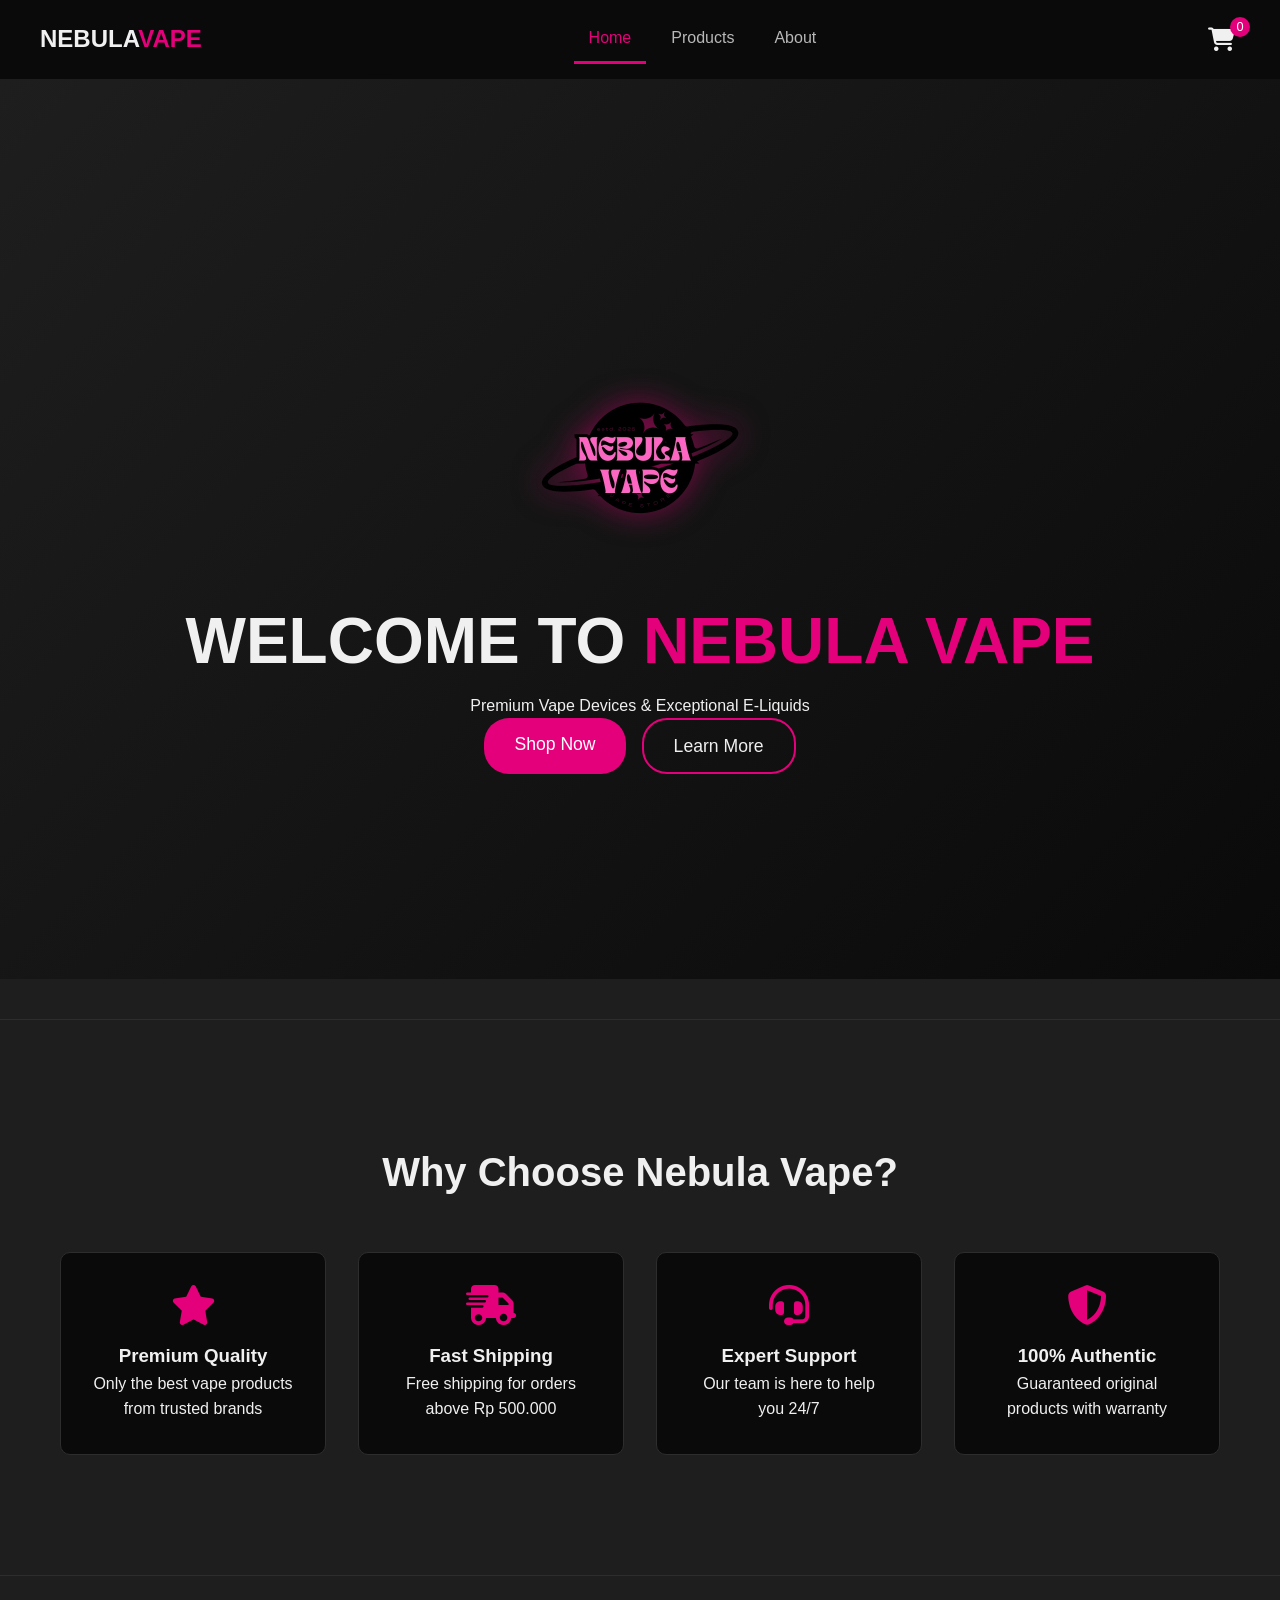
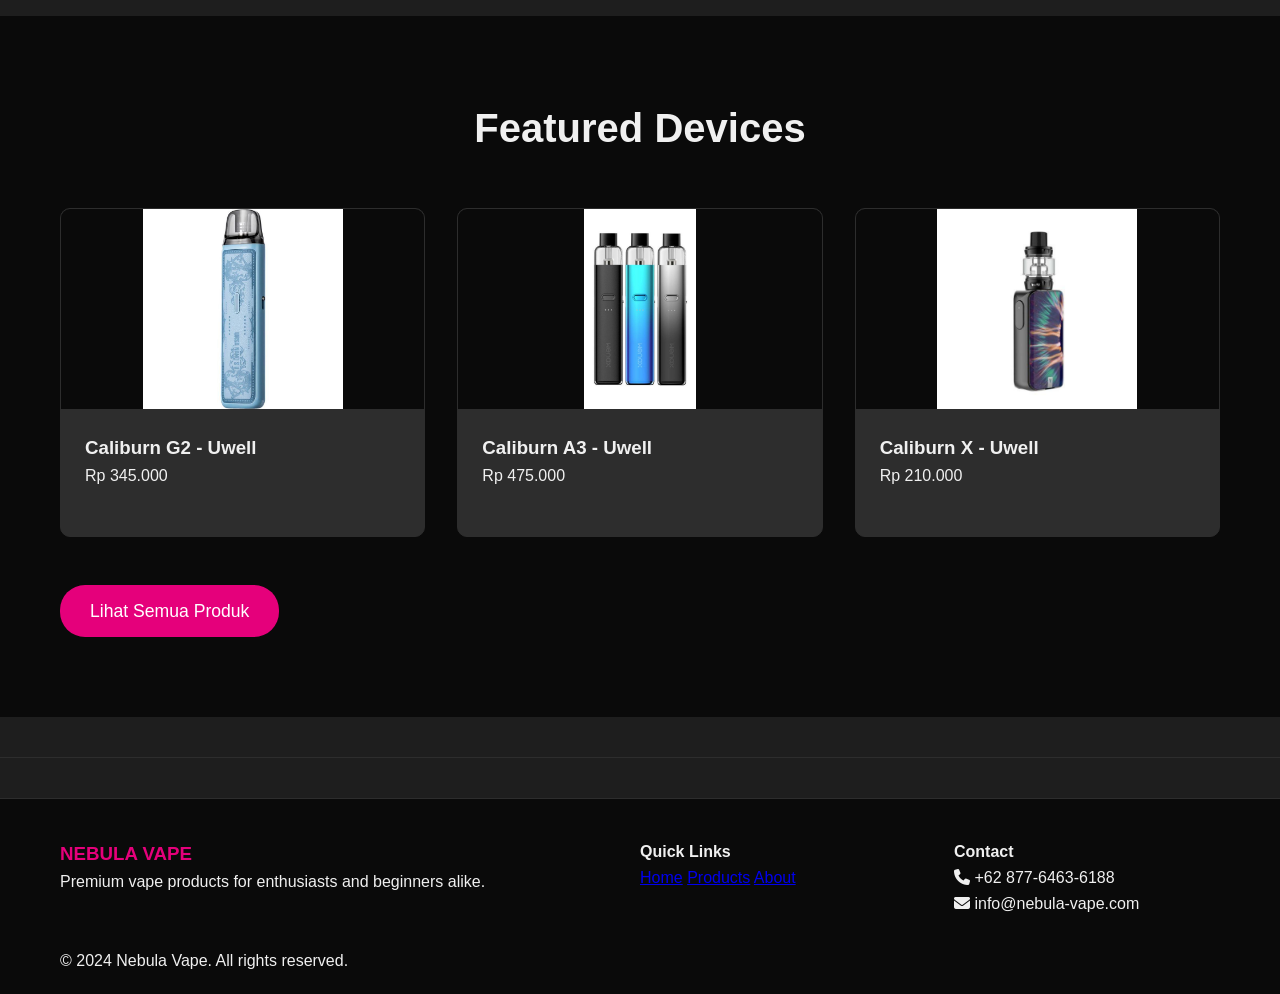
<file: digital/index.html>
<!DOCTYPE html>
<html lang="id">
<head>
    <meta charset="UTF-8">
    <meta name="viewport" content="width=device-width, initial-scale=1.0">
    <title>Nebula Vape - Home | Premium Devices & E-Liquids</title>
    <link rel="stylesheet" href="style.css"> 
    <link rel="stylesheet" href="https://cdnjs.cloudflare.com/ajax/libs/font-awesome/6.4.0/css/all.min.css">
</head>
<body>
    
    <header class="navbar">
        <div class="logo">
            <h2>NEBULA<span>VAPE</span></h2>
        </div>
        <nav>
            <ul>
                <li><a href="index.html" class="active">Home</a></li>
                <li><a href="products.html">Products</a></li>
                <li><a href="about.html">About</a></li>
            </ul>
        </nav>
        <div class="cart-icon" id="openCartModal">
            <span class="cart-count">0</span>
            <i class="fas fa-shopping-cart"></i>
        </div>
    </header>

    <main class="main-content-navbar"> 
        <section class="hero">
            <div class="hero-content">
                <img src="assets/images/nebula_logo_graphic.png" class="hero-logo-graphic" width="300px" alt="Nebula Vape Logo">
                
                <h1>WELCOME TO <span>NEBULA VAPE</span></h1>
                <p>Premium Vape Devices & Exceptional E-Liquids</p>
                <div class="hero-buttons">
                    <a href="products.html" class="cta-btn">Shop Now</a>
                    <a href="about.html" class="cta-btn secondary">Learn More</a>
                </div>
            </div>
        </section>
        
        <hr>

        <section class="features">
            <div class="container">
                <h2>Why Choose Nebula Vape?</h2>
                <div class="features-grid">
                    <div class="feature-card">
                        <i class="fas fa-star"></i>
                        <h3>Premium Quality</h3>
                        <p>Only the best vape products from trusted brands</p>
                    </div>
                    <div class="feature-card">
                        <i class="fas fa-shipping-fast"></i>
                        <h3>Fast Shipping</h3>
                        <p>Free shipping for orders above Rp 500.000</p>
                    </div>
                    <div class="feature-card">
                        <i class="fas fa-headset"></i>
                        <h3>Expert Support</h3>
                        <p>Our team is here to help you 24/7</p>
                    </div>
                    <div class="feature-card">
                        <i class="fas fa-shield-alt"></i>
                        <h3>100% Authentic</h3>
                        <p>Guaranteed original products with warranty</p>
                    </div>
                </div>
            </div>
        </section>

        <hr>

        <section class="popular-products">
            <div class="container">
                <h2>Featured Devices</h2>
                <div class="products-preview" id="featuredProductsGrid">
                    </div>
                
                <div class="view-all">
                    <a href="products.html" class="cta-btn">Lihat Semua Produk</a>
                </div>
            </div>
        </section>

        <hr>

        <footer class="footer">
            <div class="container">
                <div class="footer-content">
                    <div class="footer-section">
                        <h3>NEBULA VAPE</h3>
                        <p>Premium vape products for enthusiasts and beginners alike.</p>
                    </div>
                    <div class="footer-section">
                        <h4>Quick Links</h4>
                        <a href="index.html">Home</a>
                        <a href="products.html">Products</a>
                        <a href="about.html">About</a>
                    </div>
                    <div class="footer-section">
                        <h4>Contact</h4>
                        <p><i class="fas fa-phone"></i> +62 877-6463-6188</p>
                        <p><i class="fas fa-envelope"></i> info@nebula-vape.com</p>
                    </div>
                </div>
                <div class="footer-bottom">
                    <p>&copy; 2024 Nebula Vape. All rights reserved.</p>
                </div>
            </div>
        </footer>
    </main>

    <div id="productDetailModal" class="modal">
        <div class="modal-content" id="productDetailContent">
            </div>
    </div>

    <div id="cartModal" class="modal">
        <div class="modal-content">
            <div class="modal-header">
                <h3>Konfirmasi Pesanan</h3> 
                <span class="close-modal close-btn" id="closeCartModal">&times;</span>
            </div>
            
            <div id="cartItems" class="cart-items-display">
                </div>

            <div class="cart-summary">
                <p><strong>Total Harga:</strong></p>
                <p><strong><span id="totalPrice">Rp 0</span></strong></p>
            </div>
            
            <div class="checkout-form-container">
                <h4>Detail Pengiriman</h4>
                <form id="checkoutForm">
                    <input type="text" id="name" placeholder="Nama Lengkap" required class="checkout-input">
                    <input type="tel" id="phone" placeholder="Nomor Telepon (WA)" required class="checkout-input">
                    <textarea id="address" placeholder="Alamat Lengkap" rows="3" required class="checkout-input"></textarea>
                    
                    <div class="modal-footer">
                        <button type="button" class="remove-all-btn cta-btn secondary">
                            <i class="fas fa-trash"></i> Hapus Semua
                        </button>
                        
                        <button type="submit" class="checkout-btn whatsapp-btn">
                            <i class="fab fa-whatsapp"></i> Konfirmasi via WhatsApp
                        </button>
                    </div>
                </form>
            </div>
        </div>
    </div>

    <script src="script.js"></script>
</body>
</html>
</file>
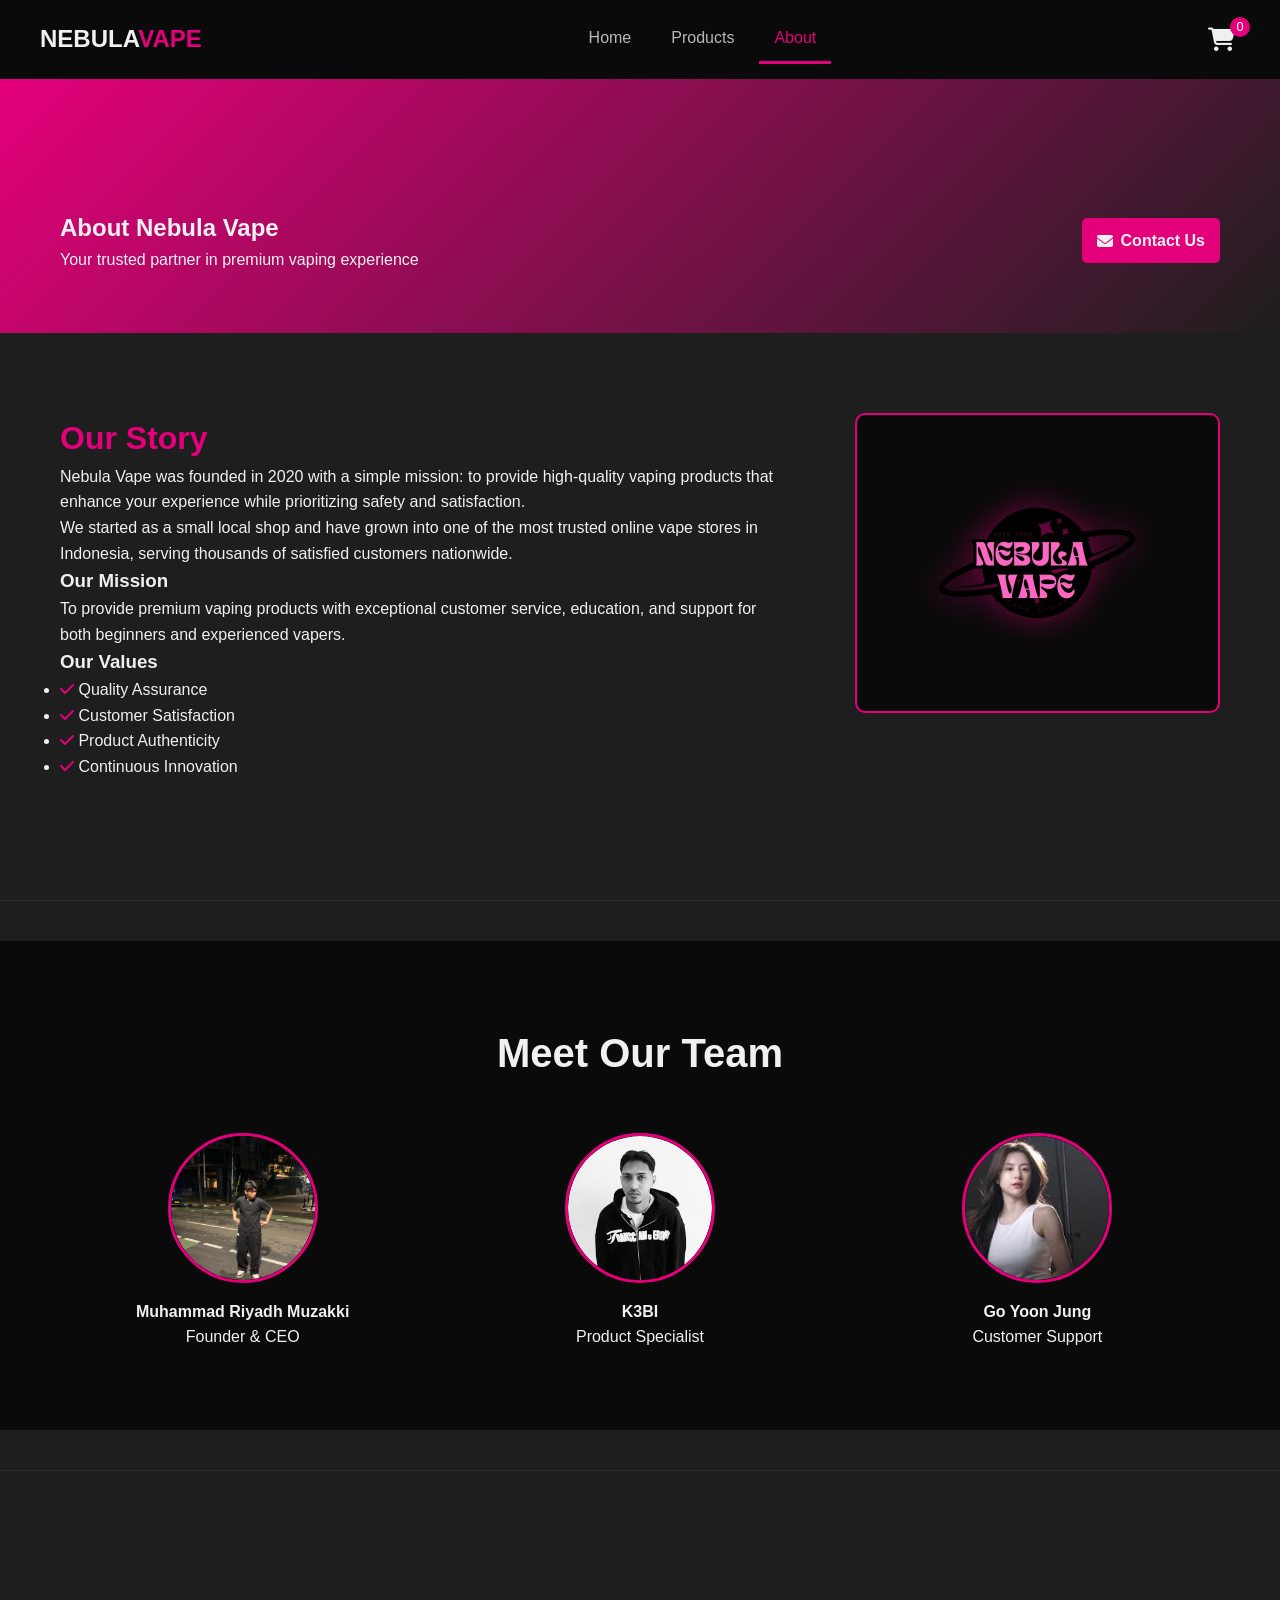
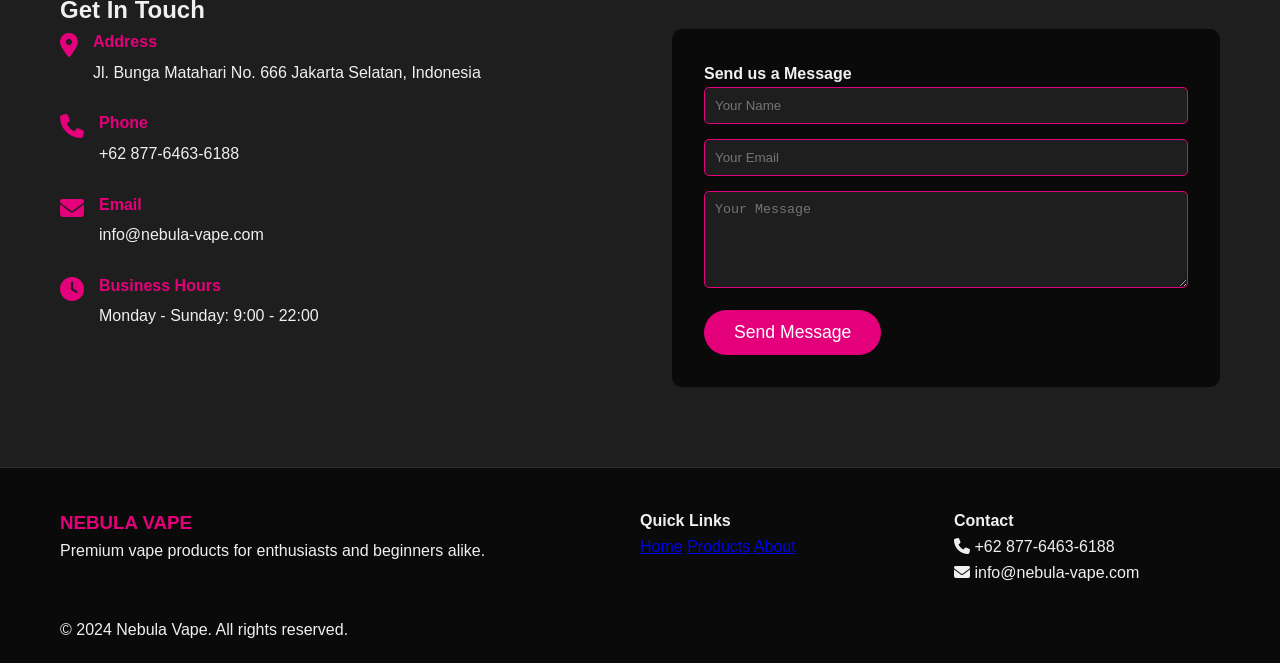
<file: digital/about.html>
<!DOCTYPE html>
<html lang="id">
<head>
    <meta charset="UTF-8">
    <meta name="viewport" content="width=device-width, initial-scale=1.0">
    <title>Nebula Vape - About Us | Kisah Kami</title>
    <link rel="stylesheet" href="style.css">
    <link rel="stylesheet" href="https://cdnjs.cloudflare.com/ajax/libs/font-awesome/6.4.0/css/all.min.css">
</head>
<body>
    
    <header class="navbar">
        <div class="logo">
            <h2>NEBULA<span>VAPE</span></h2>
        </div>
        <nav>
            <ul>
                <li><a href="index.html">Home</a></li>
                <li><a href="products.html">Products</a></li>
                <li><a href="about.html" class="active">About</a></li>
            </ul>
        </nav>
        <div class="cart-icon" id="openCartModal">
            <span class="cart-count">0</span>
            <i class="fas fa-shopping-cart"></i>
        </div>
    </header>

    <main class="main-content-navbar">
        <section class="page-header">
            <div class="container page-header-content"> 
                <div>
                    <h1>About Nebula Vape</h1>
                    <p>Your trusted partner in premium vaping experience</p>
                </div>
                <div class="nav-contact-right">
                    <a href="#contact" class="nav-link">
                        <i class="fas fa-envelope"></i>
                        <span>Contact Us</span>
                    </a>
                </div>
            </div>
        </section>

        <section class="about-content">
            <div class="container">
                <div class="about-grid">
                    <div class="about-text">
                        <h2>Our Story</h2>
                        <p>Nebula Vape was founded in 2020 with a simple mission: to provide high-quality vaping products that enhance your experience while prioritizing safety and satisfaction.</p>
                        
                        <p>We started as a small local shop and have grown into one of the most trusted online vape stores in Indonesia, serving thousands of satisfied customers nationwide.</p>

                        <h3>Our Mission</h3>
                        <p>To provide premium vaping products with exceptional customer service, education, and support for both beginners and experienced vapers.</p>

                        <h3>Our Values</h3>
                        <ul class="values-list">
                            <li><i class="fas fa-check"></i> Quality Assurance</li>
                            <li><i class="fas fa-check"></i> Customer Satisfaction</li>
                            <li><i class="fas fa-check"></i> Product Authenticity</li>
                            <li><i class="fas fa-check"></i> Continuous Innovation</li>
                        </ul>
                    </div>
                    <div class="about-image">
                        <div class="image-placeholder">
                             <img src="assets/images/nebula_logo_graphic.png" class="hero-logo-graphic" width="300px" alt="Nebula Vape Logo">
                        </div>
                    </div>
                </div>
            </div>
        </section>

        <hr>

        <section class="team-section">
           <div class="container">
    <h2>Meet Our Team</h2>
    <div class="team-grid">
        <div class="team-member">
            <div class="member-photo">
                 <img src="assets/images/profil1.jpg" class="team-profile-img" alt="Muhammad Riyadh Muzakki">
            </div>
            <h4>Muhammad Riyadh Muzakki</h4>
            <p>Founder & CEO</p>
        </div>
        <div class="team-member">
            <div class="member-photo">
                 <img src="assets/images/profil2.jpeg" class="team-profile-img" alt="K3BI">
            </div>
            <h4>K3BI</h4>
            <p>Product Specialist</p>
        </div>
        <div class="team-member">
            <div class="member-photo">
                 <img src="assets/images/profil3.jpeg" class="team-profile-img" alt="Go Yoon Jung">
            </div>
            <h4>Go Yoon Jung</h4>
            <p>Customer Support</p>
        </div>
            </div>
        </section>

        <hr>

        <section id="contact" class="contact-section">
            <div class="container">
                <h2>Get In Touch</h2>
                <div class="contact-grid">
                    <div class="contact-info">
                        <div class="contact-item">
                            <i class="fas fa-map-marker-alt"></i>
                            <div class="icons">
                                <h4>Address</h4>
                                <p>Jl. Bunga Matahari No. 666 Jakarta Selatan, Indonesia</p>
                            </div>
                        </div>
                        <div class="contact-item">
                            <i class="fas fa-phone"></i>
                            <div class="icons">
                                <h4>Phone</h4>
                                <p>+62 877-6463-6188</p>
                            </div>
                        </div>
                        <div class="contact-item">
                            <i class="fas fa-envelope"></i>
                            <div class="icons">
                                <h4>Email</h4>
                                <p>info@nebula-vape.com</p>
                            </div>
                        </div>
                        <div class="contact-item">
                            <i class="fas fa-clock"></i>
                            <div class="icons">
                                <h4>Business Hours</h4>
                                <p>Monday - Sunday: 9:00 - 22:00</p>
                            </div>
                        </div>
                    </div>
                    <div class="contact-form">
                        <h4>Send us a Message</h4>
                        <form action="https://formspree.io/f/xyzadprk" method="POST">
                            <input type="text" name="name" placeholder="Your Name" required class="checkout-input"> 
                            <input type="email" name="_replyto" placeholder="Your Email" required class="checkout-input"> 
                            <textarea name="message" placeholder="Your Message" rows="5" required class="checkout-input"></textarea>
                            <button type="submit" class="cta-btn">Send Message</button>
                        </form>
                    </div>
                </div>
            </div>
        </section>

        <footer class="footer">
            <div class="container">
                <div class="footer-content">
                    <div class="footer-section">
                        <h3>NEBULA VAPE</h3>
                        <p>Premium vape products for enthusiasts and beginners alike.</p>
                    </div>
                    <div class="footer-section">
                        <h4>Quick Links</h4>
                        <a href="index.html">Home</a>
                        <a href="products.html">Products</a>
                        <a href="about.html">About</a>
                    </div>
                    <div class="footer-section">
                        <h4>Contact</h4>
                        <p><i class="fas fa-phone"></i> +62 877-6463-6188</p>
                        <p><i class="fas fa-envelope"></i> info@nebula-vape.com</p>
                    </div>
                </div>
                <div class="footer-bottom">
                    <p>&copy; 2024 Nebula Vape. All rights reserved.</p>
                </div>
            </div>
        </footer>
    </main>
    
    <div id="productDetailModal" class="modal">
        <div class="modal-content" id="productDetailContent">
            </div>
    </div>
    
    <div id="cartModal" class="modal">
        <div class="modal-content">
            <div class="modal-header">
                <h3>Konfirmasi Pesanan</h3> 
                <span class="close-modal close-btn" id="closeCartModal">&times;</span>
            </div>
            
            <div id="cartItems" class="cart-items-display">
                </div>

            <div class="cart-summary">
                <p><strong>Total Harga:</strong></p>
                <p><strong><span id="totalPrice">Rp 0</span></strong></p>
            </div>
            
            <div class="checkout-form-container">
                <h4>Detail Pengiriman</h4>
                <form id="checkoutForm">
                    <input type="text" id="name" placeholder="Nama Lengkap" required class="checkout-input">
                    <input type="tel" id="phone" placeholder="Nomor Telepon (WA)" required class="checkout-input">
                    <textarea id="address" placeholder="Alamat Lengkap" rows="3" required class="checkout-input"></textarea>
                    
                    <div class="modal-footer">
                        <button type="button" class="remove-all-btn cta-btn secondary">
                            <i class="fas fa-trash"></i> Hapus Semua
                        </button>
                        
                        <button type="submit" class="checkout-btn whatsapp-btn">
                            <i class="fab fa-whatsapp"></i> Konfirmasi via WhatsApp
                        </button>
                    </div>
                </form>
            </div>
        </div>
    </div>

    <script src="script.js"></script>
</body>
</html>
</file>
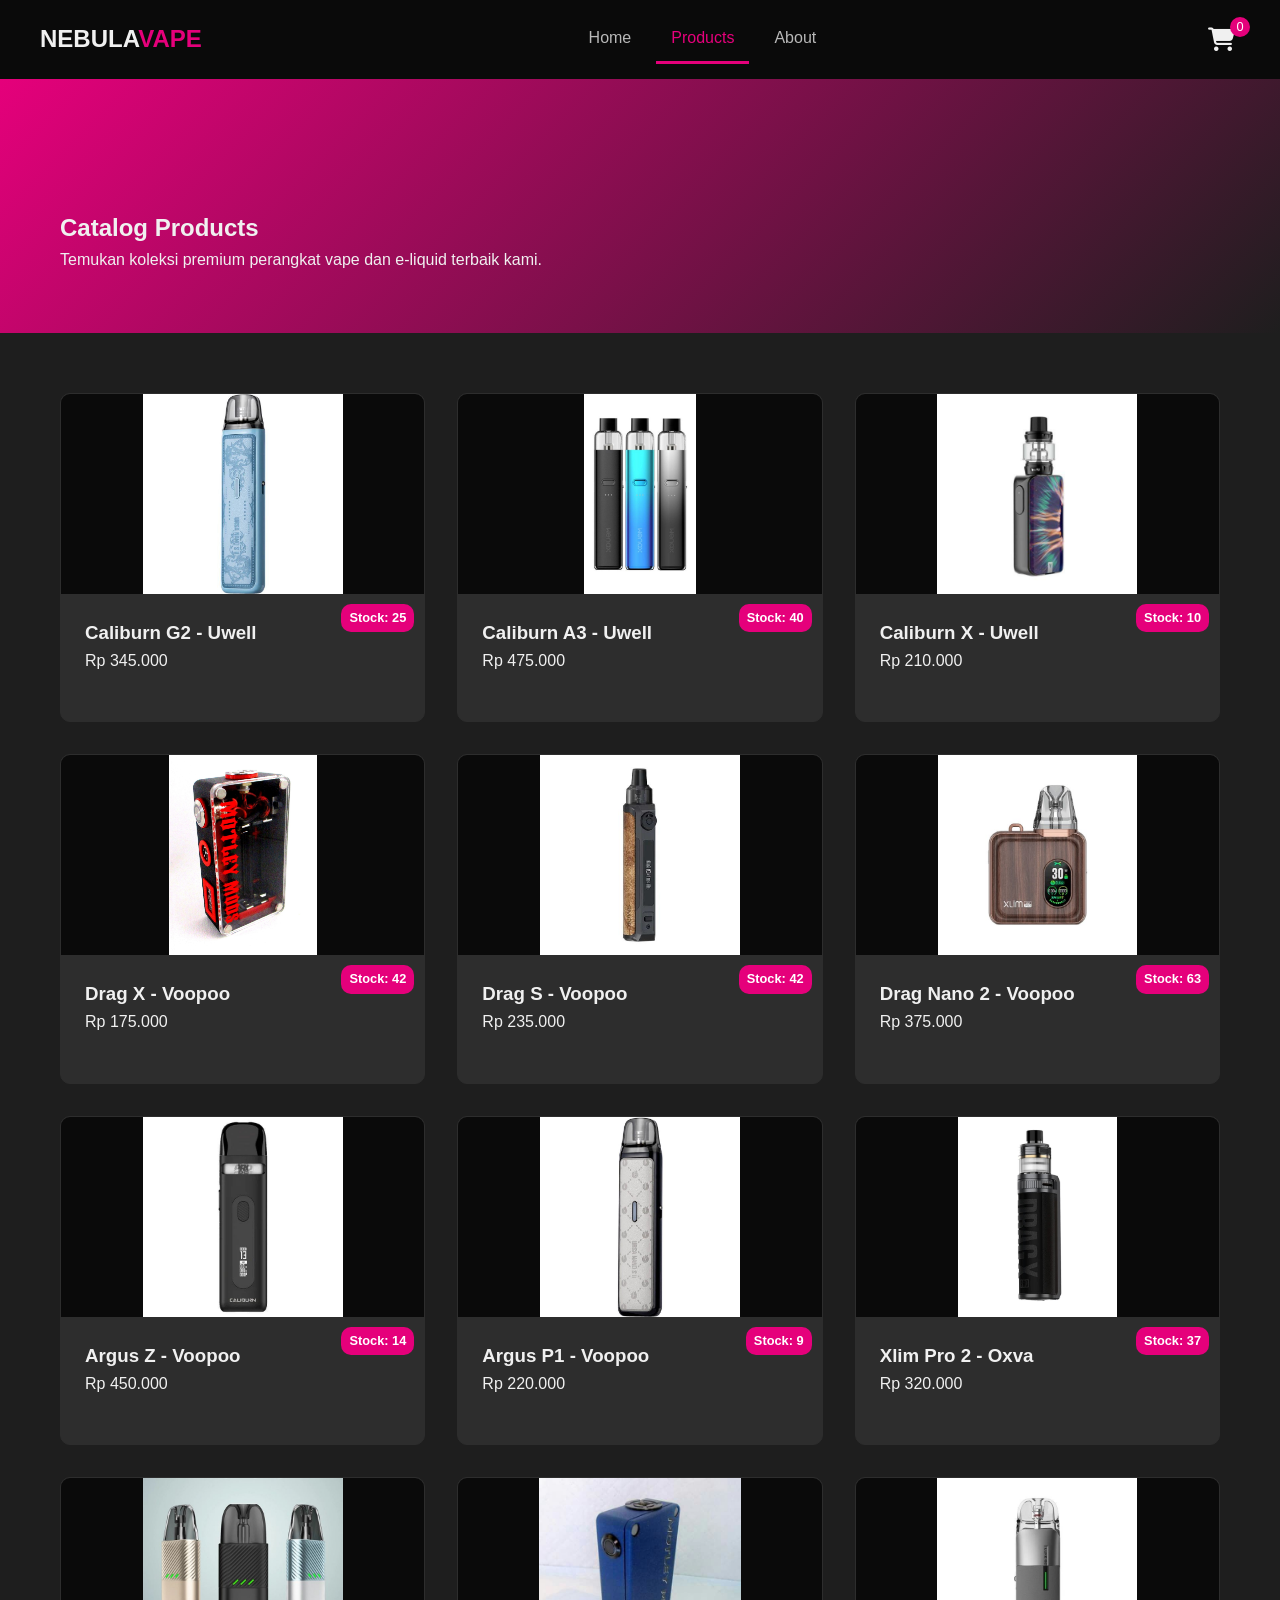
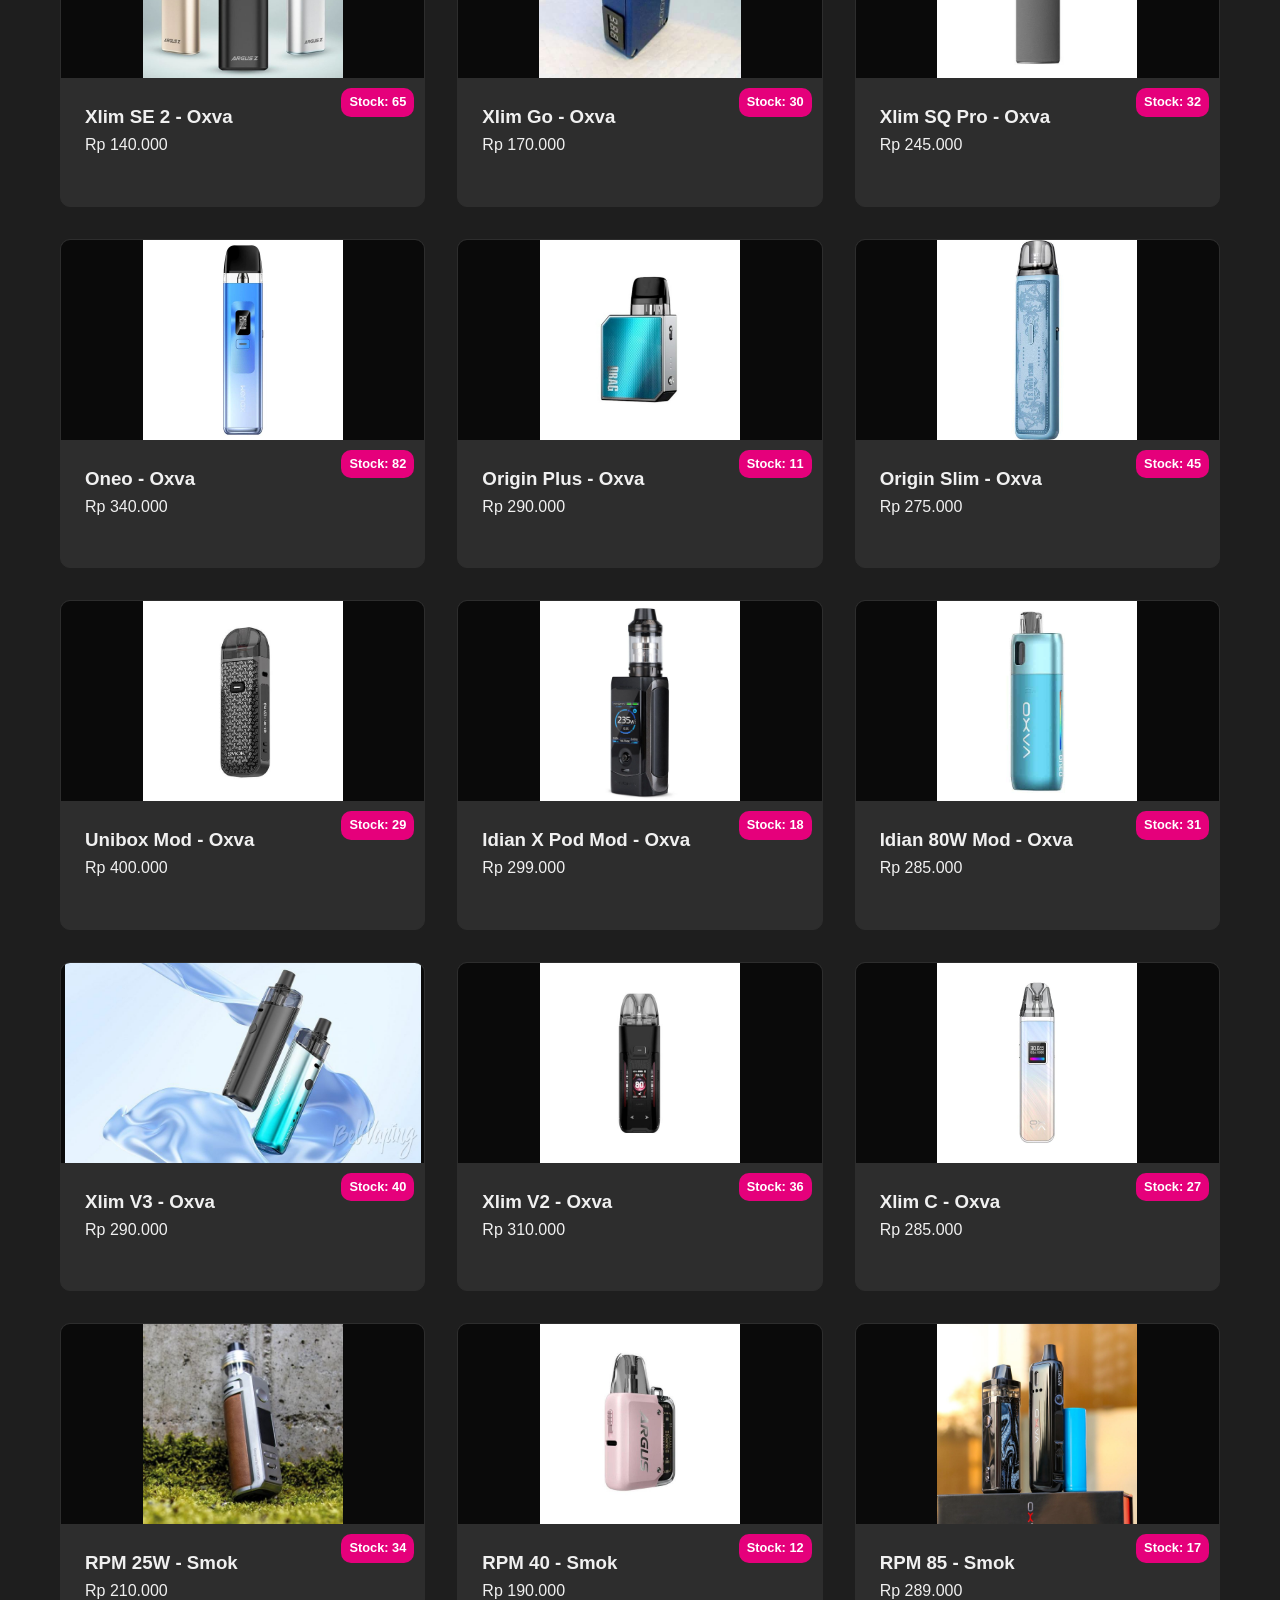
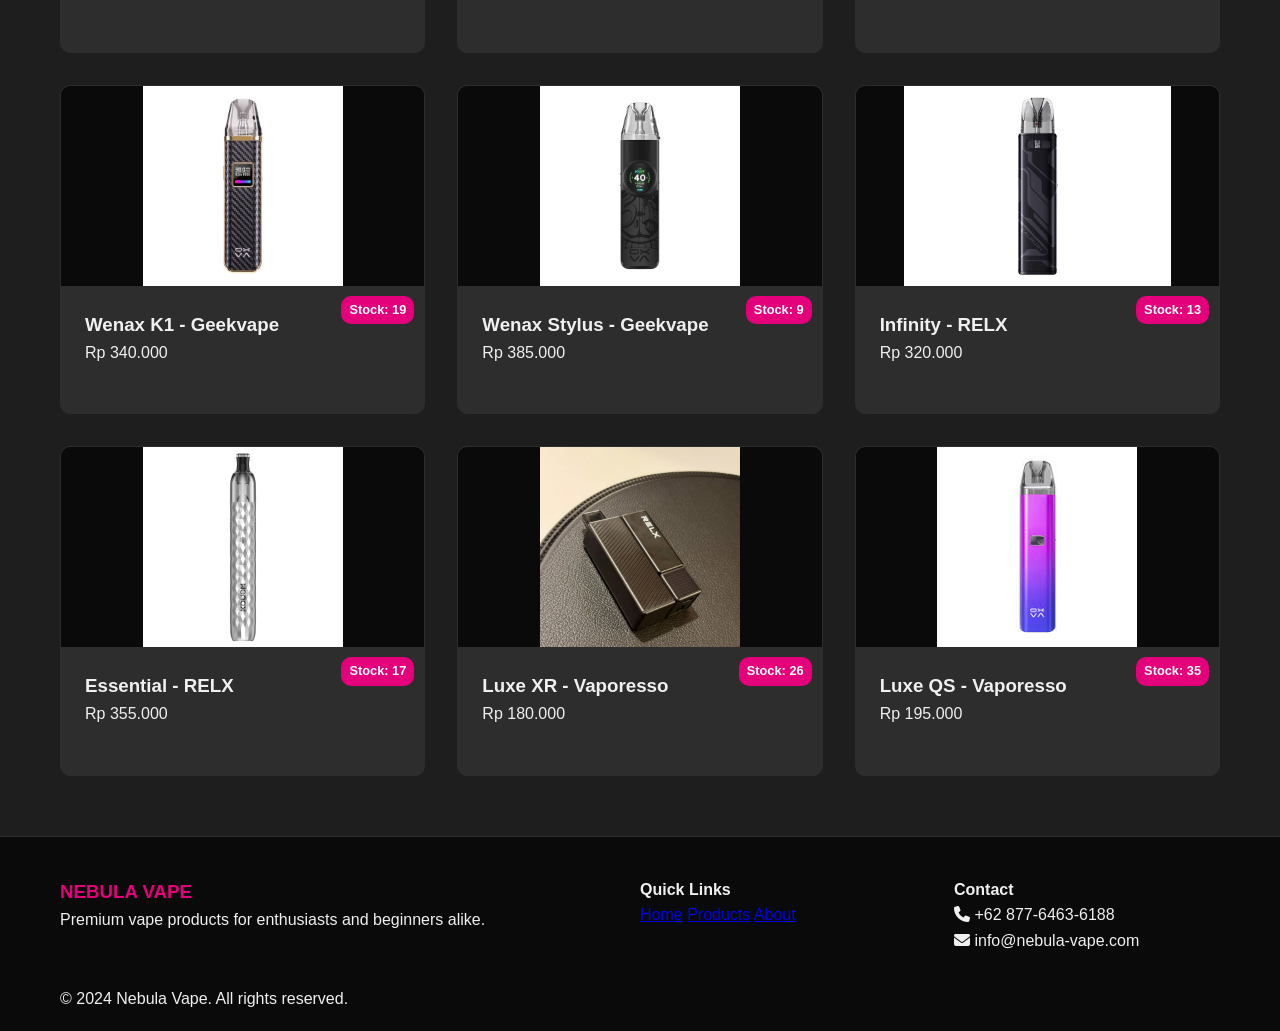
<file: digital/products.html>
<!DOCTYPE html>
<html lang="id">
<head>
    <meta charset="UTF-8">
    <meta name="viewport" content="width=device-width, initial-scale=1.0">
    <title>Nebula Vape - Products | Catalogue</title>
    <link rel="stylesheet" href="style.css"> 
    <link rel="stylesheet" href="https://cdnjs.cloudflare.com/ajax/libs/font-awesome/6.4.0/css/all.min.css">
</head>
<body>
    
    <header class="navbar">
        <div class="logo">
            <h2>NEBULA<span>VAPE</span></h2>
        </div>
        <nav>
            <ul>
                <li><a href="index.html">Home</a></li>
                <li><a href="products.html" class="active">Products</a></li>
                <li><a href="about.html">About</a></li>
            </ul>
        </nav>
        <div class="cart-icon" id="openCartModal">
            <span class="cart-count">0</span>
            <i class="fas fa-shopping-cart"></i>
        </div>
    </header>

    <main class="main-content-navbar">
        <section class="page-header">
            <div class="container">
                <h1>Catalog Products</h1>
                <p>Temukan koleksi premium perangkat vape dan e-liquid terbaik kami.</p>
            </div>
        </section>

        <section class="products-page">
            <div class="container">
                <div class="products-grid" id="productsGrid"> 
                    
                </div>
            </div>
        </section>

        <footer class="footer">
            <div class="container">
                <div class="footer-content">
                    <div class="footer-section">
                        <h3>NEBULA VAPE</h3>
                        <p>Premium vape products for enthusiasts and beginners alike.</p>
                    </div>
                    <div class="footer-section">
                        <h4>Quick Links</h4>
                        <a href="index.html">Home</a>
                        <a href="products.html">Products</a>
                        <a href="about.html">About</a>
                    </div>
                    <div class="footer-section">
                        <h4>Contact</h4>
                        <p><i class="fas fa-phone"></i> +62 877-6463-6188</p>
                        <p><i class="fas fa-envelope"></i> info@nebula-vape.com</p>
                    </div>
                </div>
                <div class="footer-bottom">
                    <p>&copy; 2024 Nebula Vape. All rights reserved.</p>
                </div>
            </div>
        </footer>
    </main>

    <div id="productDetailModal" class="modal">
        <div class="modal-content" id="productDetailContent">
            </div>
    </div>
    
    <div id="cartModal" class="modal">
        <div class="modal-content">
            <div class="modal-header">
                <h3>Konfirmasi Pesanan</h3> 
                <span class="close-modal close-btn" id="closeCartModal">&times;</span>
            </div>
            
            <div id="cartItems" class="cart-items-display">
                </div>

            <div class="cart-summary">
                <p><strong>Total Harga:</strong></p>
                <p><strong><span id="totalPrice">Rp 0</span></strong></p>
            </div>
            
            <div class="checkout-form-container">
                <h4>Detail Pengiriman</h4>
                <form id="checkoutForm">
                    <input type="text" id="name" placeholder="Nama Lengkap" required class="checkout-input">
                    <input type="tel" id="phone" placeholder="Nomor Telepon (WA)" required class="checkout-input">
                    <textarea id="address" placeholder="Alamat Lengkap" rows="3" required class="checkout-input"></textarea>
                    
                    <div class="modal-footer">
                        <button type="button" class="remove-all-btn cta-btn secondary">
                            <i class="fas fa-trash"></i> Hapus Semua
                        </button>
                        
                        <button type="submit" class="checkout-btn whatsapp-btn">
                            <i class="fab fa-whatsapp"></i> Konfirmasi via WhatsApp
                        </button>
                    </div>
                </form>
            </div>
        </div>
    </div>

    <script src="script.js"></script>
</body>
</html>
</file>
<file: digital/style.css>
/* ===============================
   1. Reset & Variables
   =============================== */

* {
    margin: 0;
    padding: 0;
    box-sizing: border-box; 
    scroll-behavior: smooth;
}

:root {
    --primary: #e5007b; 
    --primary-dark: #ff1493; 
    
    --dark: #0a0a0a; 
    --dark-light: #1e1e1e; 
    --card-bg: #2d2d2d; 
    --text: #f0f0f0; 
    --text-light: #b8b8b8; 

    --secondary: #00ffff; 
    --remove-btn-bg: #dc3545; 
}

body {
    font-family: 'Arial', sans-serif;
    background: var(--dark-light);
    color: var(--text);
    line-height: 1.6;
}

.container {
    max-width: 1200px;
    margin: 0 auto;
    padding: 0 20px; 
}

/* ===============================
   2. NAVBAR & MAIN LAYOUT 
   =============================== */

/* NAVBAR LAYOUT */
.navbar {
    display: flex;
    justify-content: space-between;
    align-items: center;
    padding: 15px 40px;
    background-color: var(--dark);
    /* GARIS BAWAH GLOBAL DIHAPUS */
    position: sticky; 
    top: 0;
    z-index: 1000;
}

.navbar .logo h2 { font-size: 1.5rem; margin: 0;}
.navbar .logo span { color: var(--primary); }

/* KONTROL LEBAR DI ATAS 768px (DESKTOP) */
.navbar nav {
    flex-shrink: 0;
}

.navbar nav ul { 
    list-style: none; 
    display: flex; 
    gap: 10px; 
    width: auto; 
}

.navbar nav ul li {
    flex-shrink: 0;
    flex-grow: 0;
}

.navbar nav ul li a {
    color: var(--text-light);
    text-decoration: none;
    /* PENTING: Memastikan border-bottom hanya selebar teks + padding */
    display: inline-block; 
    padding: 10px 15px;
    transition: color 0.3s;
    border-bottom: 3px solid transparent;
}
.navbar nav ul li a:hover,
.navbar nav ul li a.active {
    color: var(--primary);
    border-bottom-color: var(--primary);
}

.cart-icon {
    position: relative;
    cursor: pointer;
    font-size: 1.5em;
    padding: 5px;
    display: flex;
    align-items: center;
    color: var(--text);
}
.cart-count {
    position: absolute;
    top: -5px;
    right: -10px;
    background: var(--primary); 
    color: white;
    border-radius: 50%;
    width: 20px;
    height: 20px;
    display: flex;
    align-items: center;
    justify-content: center;
    font-size: 0.8rem;
}

/* MAIN CONTENT BARU */
.main-content-navbar {
    margin-left: 0; 
    min-height: 100vh;
}

hr { border: none; border-top: 1px solid var(--card-bg); margin: 40px 0; }

/* ===============================
   3. CTA & Buttons
   =============================== */

.cta-btn {
    background: var(--primary); 
    color: white;
    border: none;
    padding: 12px 30px;
    border-radius: 25px;
    font-size: 1.1rem;
    cursor: pointer;
    transition: all 0.3s;
    text-decoration: none;
    display: inline-block;
}
.cta-btn:hover { background: var(--primary-dark); transform: translateY(-2px); }
.cta-btn.secondary { background: transparent; border: 2px solid var(--primary); color: var(--text); }
.cta-btn.secondary:hover { background: var(--primary); }


/* ===============================
   4. Homepage Sections 
   =============================== */

.hero {
    background: linear-gradient(135deg, var(--dark-light) 0%, var(--dark) 100%);
    min-height: 100vh;
    display: flex;
    align-items: center;
    justify-content: center;
    text-align: center;
    padding: 0 20px;
    padding-top: 50px; 
}
.hero-logo-graphic {
    width: 250px; 
    filter: drop-shadow(0 0 15px rgba(229, 0, 123, 0.5)); 
    animation: float 3s ease-in-out infinite;
}

@keyframes float { 0%, 100% { transform: translateY(0px); } 50% { transform: translateY(-10px); } }
.hero-content h1 { font-size: 4rem; text-transform: uppercase; }
.hero-content span { color: var(--primary); }
.hero-buttons { display: flex; gap: 1rem; justify-content: center; flex-wrap: wrap; }

.features { padding: 80px 0; background: var(--dark-light); }
.features h2 { text-align: center; font-size: 2.5rem; margin-bottom: 3rem; }
.features-grid { display: grid; grid-template-columns: repeat(auto-fit, minmax(250px, 1fr)); gap: 2rem; }
.feature-card { background: var(--dark); padding: 2rem; border-radius: 10px; text-align: center; border: 1px solid var(--card-bg); transition: transform 0.3s; }
.feature-card:hover { transform: translateY(-5px); border-color: var(--primary); }
.feature-card i { font-size: 2.5rem; color: var(--primary); margin-bottom: 1rem; }

.popular-products { padding: 80px 0; background: var(--dark); }
.popular-products h2 { text-align: center; font-size: 2.5rem; margin-bottom: 3rem; }
.products-preview { display: grid; grid-template-columns: repeat(auto-fit, minmax(280px, 1fr)); gap: 2rem; margin-bottom: 3rem; }


/* ===============================
   5. Products Page & Cards 
   =============================== */

.page-header { 
    background: linear-gradient(135deg, var(--primary) 0%, var(--dark-light) 100%); 
    padding: 100px 0 60px; 
    /* Hapus text-align: center; karena sekarang menggunakan flexbox */
    text-align: left; 
    padding-top: 130px; 
}
.products-page { padding: 60px 0; background: var(--dark-light); min-height: 60vh; }

/* Styling Baru untuk Page Header (About Page) */
.page-header-content {
    /* Mengubah container menjadi flexbox */
    display: flex;
    /* Mengatur jarak antar elemen di kedua ujung container */
    justify-content: space-between; 
    /* Menyelaraskan item secara vertikal di tengah */
    align-items: center; 
}
/* Styling untuk tombol contact yang ada di pojok kanan (nav-contact-right) */
.nav-contact-right .nav-link {
    display: inline-flex;
    align-items: center;
    gap: 8px;
    padding: 10px 15px;
    background-color: var(--primary); 
    color: var(--text); 
    border-radius: 5px;
    text-decoration: none;
    font-weight: bold;
    transition: background-color 0.3s ease;
}

.nav-contact-right .nav-link:hover {
    background-color: var(--primary-dark);
}


.products-grid { display: grid; grid-template-columns: repeat(auto-fit, minmax(280px, 1fr)); gap: 2rem; }

.product-card {
    background: var(--card-bg);
    border-radius: 10px;
    overflow: hidden;
    transition: transform 0.3s;
    border: 1px solid var(--card-bg);
    padding-bottom: 1.5rem; 
    display: flex;
    flex-direction: column;
    cursor: pointer; 
}
.product-card:hover { border-color: var(--primary); }

.product-image { 
    height: 200px; 
    background: var(--dark); 
    background-size: cover; 
    background-repeat: no-repeat; 
    background-position: center; 
    overflow: hidden; 
    
    display: flex;
    align-items: center;
    justify-content: center;
}

.product-image img {
    width: 100%;
    height: 100%;
    object-fit: contain; 
    transition: transform 0.3s;
}
.product-card:hover .product-image img {
    transform: scale(1.05);
}

.product-info { padding: 1.5rem; position: relative; display: flex; flex-direction: column; flex-grow: 1; }
.product-info .price { font-weight: bold; color: var(--primary); }

.stock-badge { 
    position: absolute; top: 10px; right: 10px; background-color: var(--primary); color: white; padding: 4px 8px; border-radius: 10px; font-size: 0.8rem; font-weight: bold; z-index: 10;
}

.checkout-input { 
    padding: 10px;
    border-radius: 5px;
    background-color: var(--dark-light);
    color: var(--text);
    border: 1px solid var(--primary);
    margin-bottom: 10px;
    width: 100%; 
}

/* ===============================
   6. About & Contact Sections
   =============================== */
.about-content { padding: 80px 0; background: var(--dark-light); }
.about-grid { display: grid; grid-template-columns: 2fr 1fr; gap: 4rem; align-items: start; }
.about-text h2 { color: var(--primary); font-size: 2rem; }
.values-list i { color: var(--primary); }
/* Styling placeholder gambar yang lebih lengkap */
.image-placeholder { 
    border: 2px solid var(--primary); 
    background: var(--dark);
    height: 300px;
    display: flex;
    flex-direction: column;
    align-items: center;
    justify-content: center;
    border-radius: 10px;
}
.image-placeholder i { color: var(--primary); font-size: 4rem; margin-bottom: 10px; }

.team-section { padding: 80px 0; background: var(--dark); }
.team-section h2 { text-align: center; font-size: 2.5rem; margin-bottom: 3rem; }
.team-grid { display: grid; grid-template-columns: repeat(auto-fit, minmax(200px, 1fr)); gap: 2rem; }
.team-member { text-align: center; } 
/* PERUBAHAN CSS: Menambahkan overflow: hidden pada kontainer foto */
.member-photo { 
    border: 3px solid var(--primary); 
    color: var(--primary); 
    width: 150px; 
    height: 150px; 
    margin: 0 auto 1rem; 
    border-radius: 50%; 
    display: flex; 
    align-items: center; 
    justify-content: center; 
    font-size: 3rem;
    /* --- INI YANG DITAMBAH UNTUK MEMOTONG GAMBAR --- */
    overflow: hidden; 
}
/* ATURAN BARU: Memastikan gambar mengisi lingkaran dengan benar */
.member-photo img {
    width: 100%;
    height: 100%;
    /* Memastikan gambar mengisi area tanpa terdistorsi, memotong bagian yang berlebihan */
    object-fit: cover; 
    /* Memastikan gambar itu sendiri juga bulat */
    border-radius: 50%; 
}


.contact-section { padding: 80px 0; background: var(--dark-light); }
.contact-grid { display: grid; grid-template-columns: 1fr 1fr; gap: 4rem; }

/* Styling kontak info */
.contact-item {
    display: flex;
    gap: 15px;
    align-items: flex-start;
    margin-bottom: 25px;
}
.contact-item i { 
    color: var(--primary); 
    font-size: 1.5rem; 
    flex-shrink: 0; 
    margin-top: 4px; 
}
.contact-item .icons h4 {
    margin-bottom: 5px;
    color: var(--primary);
}

.contact-form { background: var(--dark); padding: 2rem; border-radius: 10px; }
/* Input form kontak */
.contact-form .checkout-input {
    margin-bottom: 15px; 
}
.contact-form input:focus, .contact-form textarea:focus { outline: none; border-color: var(--primary); }


/* ===============================
   7. Footer
   =============================== */
.footer { background: var(--dark); padding: 40px 0 20px; border-top: 1px solid var(--card-bg); }
.footer-content { display: grid; grid-template-columns: 2fr 1fr 1fr; gap: 3rem; margin-bottom: 2rem; }
.footer-section h3 { color: var(--primary); }
.footer-section a:hover { color: var(--primary); }


/* ===============================
   8. Modal (Keranjang & Detail Produk)
   =============================== */

.modal {
    display: none; 
    position: fixed;
    z-index: 2000;
    width: 100%;
    height: 100%;
    background: rgba(0, 0, 0, 0.7); 
    top: 0;
    left: 0;
    transform: none;
    transition: opacity 0.3s ease-out;
}

.modal.active { display: block; }

/* Styling Konten Modal */
.modal-content {
    background-color: var(--dark-light); 
    padding: 2rem;
    border-radius: 10px;
    height: auto;
    box-shadow: 0 0 15px rgba(0, 0, 0, 0.5);
    border-left: none;
    
    /* Default untuk Cart Modal */
    max-width: 400px;
    margin: 0 0 0 auto; 
    height: 100%;
    display: flex; 
    flex-direction: column;
}

/* Modal Detail Produk (untuk kartu yang diklik) */
#productDetailModal .modal-content {
    max-width: 600px;
    height: auto;
    margin: 5% auto; /* Posisi di tengah layar */
    display: block; 
}
.product-detail-body {
    display: flex;
    gap: 30px;
    align-items: flex-start;
}
.detail-image-wrapper {
    flex: 1;
    max-width: 50%;
    text-align: center;
}
.detail-image-wrapper .detail-image {
    max-width: 100%;
    max-height: 400px;
    object-fit: contain;
}
.detail-info {
    flex: 1;
}
.detail-price span {
    font-size: 1.5rem;
    font-weight: bold;
    color: var(--primary);
}

.modal-header { display: flex; justify-content: space-between; align-items: center; margin-bottom: 1.5rem; padding-bottom: 10px; border-bottom: 1px solid var(--card-bg); }
.close-modal { font-size: 2rem; cursor: pointer; color: var(--primary); }

.cart-items-display { flex-grow: 1; overflow-y: auto; margin-bottom: 1.5rem; }
.cart-item { display: flex; justify-content: space-between; align-items: center; padding: 10px 0; border-bottom: 1px dotted var(--card-bg); }
.cart-summary { display: flex; justify-content: space-between; align-items: center; margin-top: 1rem; padding-top: 1rem; border-top: 2px solid var(--primary); font-size: 1.1rem; }

.checkout-form-container h4 { margin-top: 2rem; margin-bottom: 1rem; }

.modal-footer { display: flex; justify-content: space-between; gap: 10px; margin-top: 20px; }
.whatsapp-btn { background-color: #25D366; color: white; flex: 2; }
.whatsapp-btn:hover { background-color: #128C7E; }
.remove-all-btn { background-color: var(--remove-btn-bg); color: var(--text); flex: 1; }
.remove-all-btn:hover { background-color: #c82333; }


/* ===============================
   9. Responsive Design
   =============================== */

@media (max-width: 768px) {
    /* Hapus aturan Sidebar */
    
    .navbar { padding: 15px 20px; flex-wrap: wrap; }
    .navbar nav { 
        width: 100%; 
        order: 3; 
        margin-top: 10px; 
        text-align: center;
    }
    .navbar nav ul { 
        justify-content: center; 
        width: auto; 
    }

    .main-content-navbar { margin-left: 0; padding-top: 0; }
    
    .hero-content h1 { font-size: 2.5rem; }
    .page-header h1 { font-size: 2rem; }

    /* Penyesuaian Responsif untuk Page Header (About Page) */
    .page-header-content {
        flex-direction: column; /* Ubah menjadi kolom di mobile */
        align-items: flex-start;
        text-align: left;
    }
    .nav-contact-right {
        width: 100%; /* Agar tombol selebar container */
        margin-top: 20px;
    }
    .nav-contact-right .nav-link {
        width: 100%; /* Agar tombol penuh */
        justify-content: center; /* Rata tengah ikon dan teks */
    }
    
    .about-grid, .contact-grid, .footer-content { grid-template-columns: 1fr; }
    /* Memastikan gambar di about di mobile menyesuaikan */
    .about-image { order: -1; margin-bottom: 2rem; }
    
    .modal { max-width: 100%; }
    .modal-content { border-right: none; }
    
    #productDetailModal .modal-content {
        width: 90%;
        margin: 50px auto;
    }
    .product-detail-body {
        flex-direction: column;
        align-items: center;
    }
    .detail-image-wrapper {
        max-width: 100%;
    }
}
</file>
